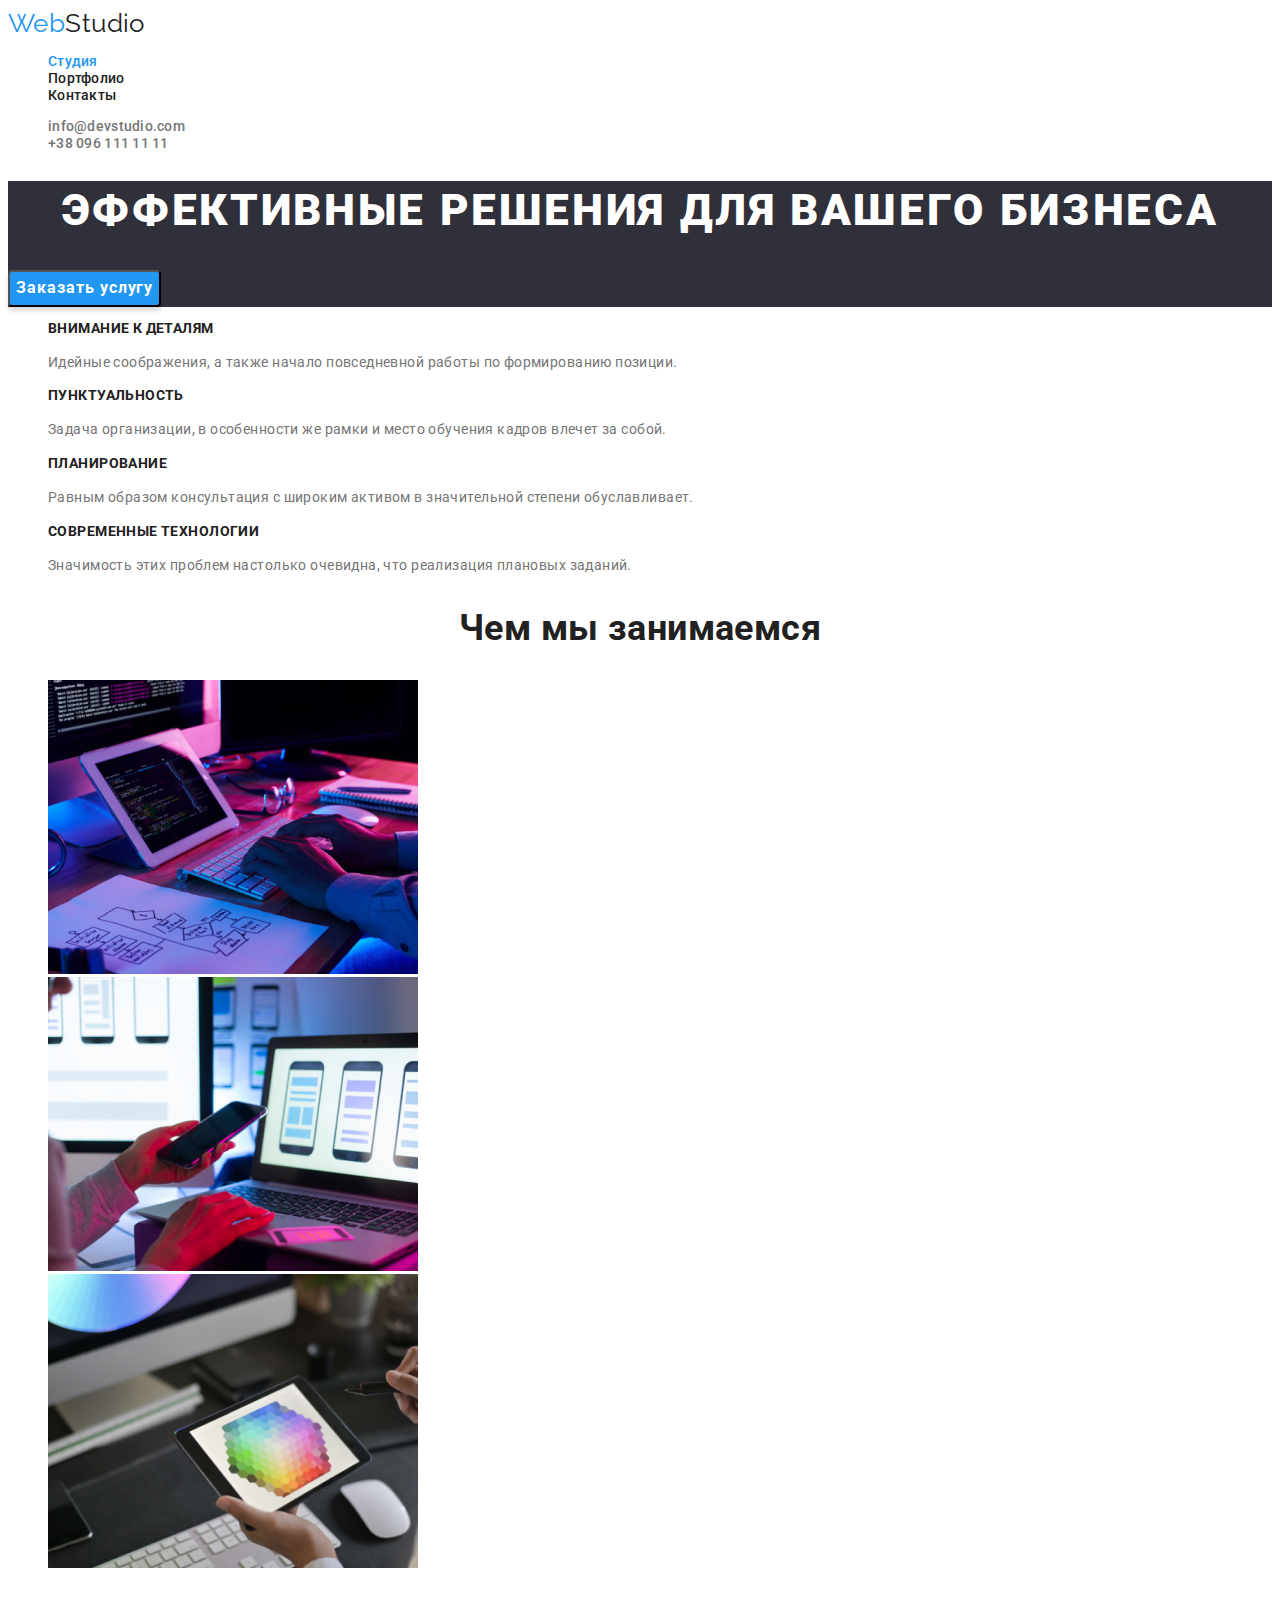
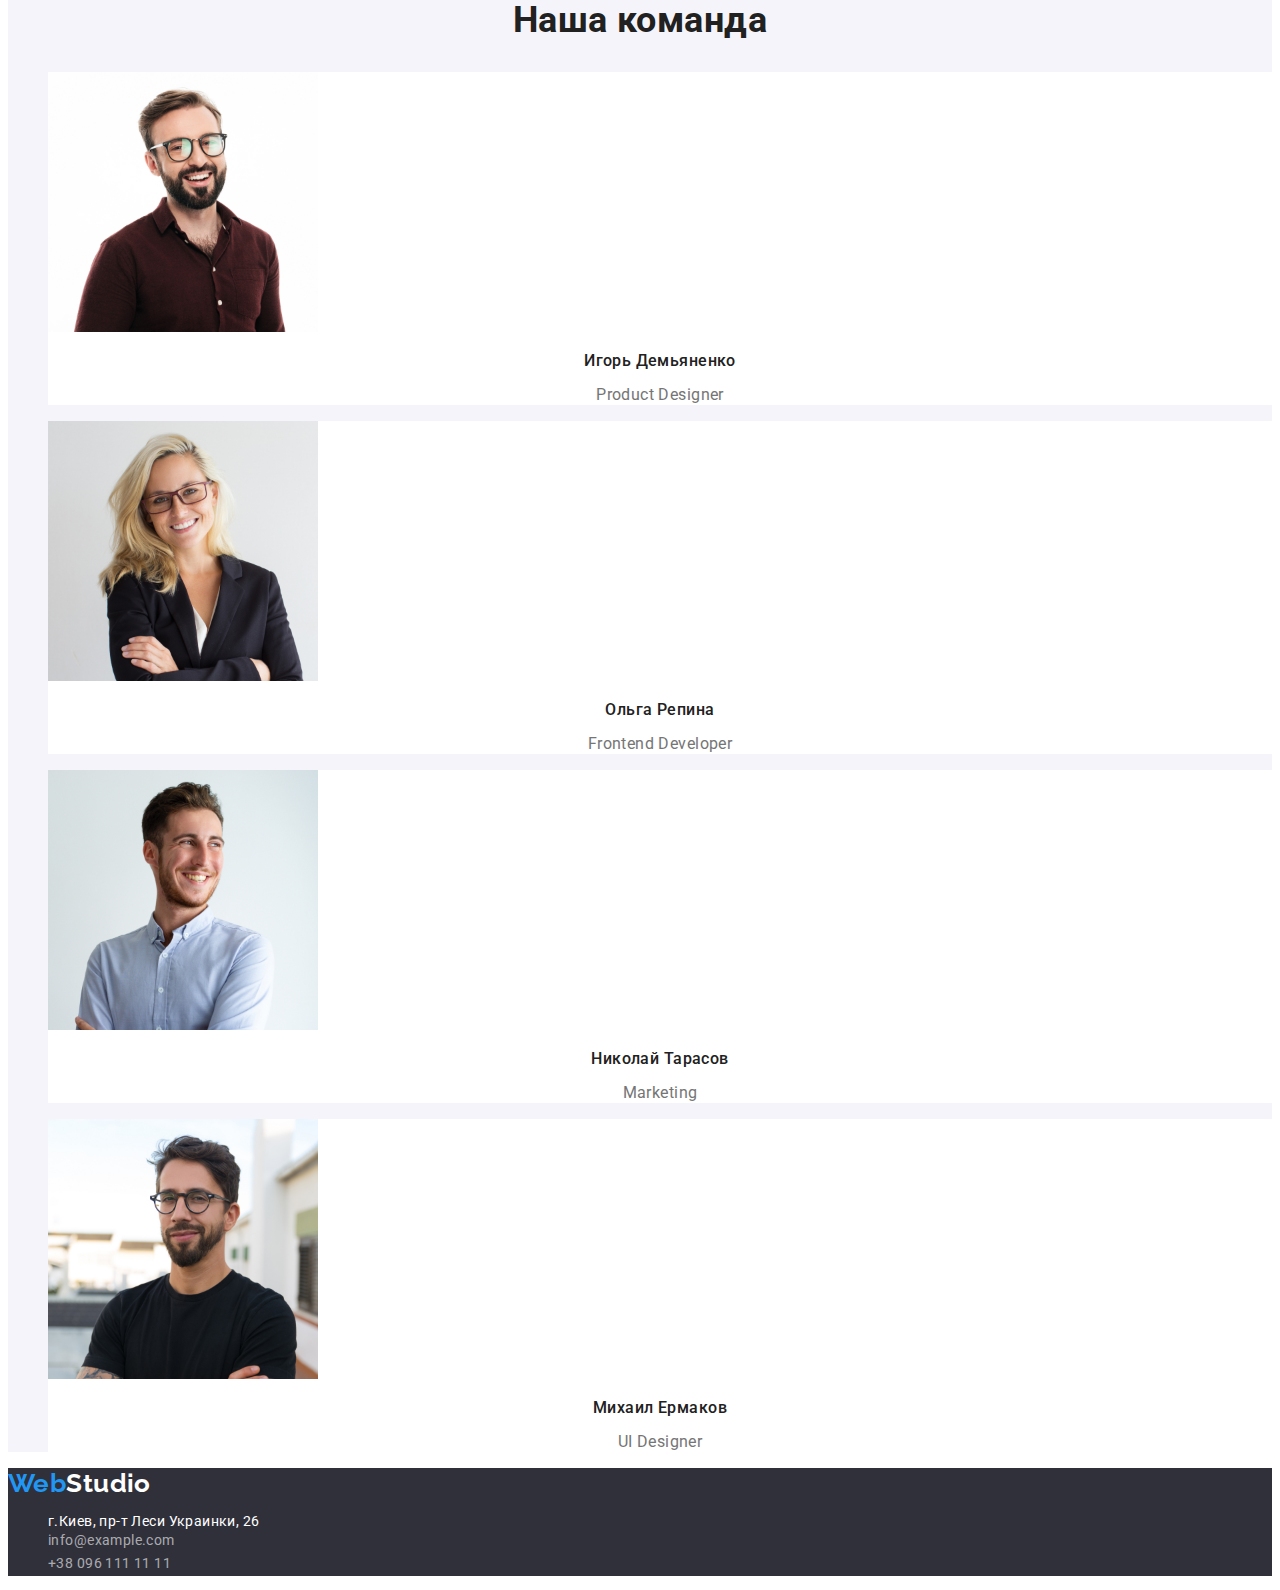
<file: index.html>
<!DOCTYPE html>
<html lang="ru">
	<head>
		<meta charset="UTF-8" />
		<meta http-equiv="X-UA-Compatible" content="IE=edge" />
		<meta name="viewport" content="width=device-width, initial-scale=1.0" />
		<title>goit-markup-hw-02</title>
		<link rel="preconnect" href="https://fonts.googleapis.com" />
		<link rel="preconnect" href="https://fonts.gstatic.com" crossorigin />
		<link
			href="https://fonts.googleapis.com/css2?family=Oleo+Script:wght@400;700&family=Raleway:wght@700&family=Roboto:wght@400;500;700;900&display=swap"
			rel="stylesheet"
		/>
		<link rel="stylesheet" href="./CSS/styles.css" />
	</head>
	<body>
		<!-- Шапка сайта -->

		<header class="header">
			<nav class="header-nav">
				<a href="./index.html" class="logo">
					<span class="accent">Web</span>Studio
				</a>
				<ul class="header-list list">
					<li class="header-item"><a href="" class="header-link link current">Студия</a></li>
					<li class="header-item"><a href="./portfolio.html" class="header-link link">Портфолио</a></li>
					<li class="header-item"><a href="" class="header-link link">Контакты</a></li>
				</ul>
			</nav>
			<ul class="header-contacts list">
				<li class="contacts-item">
					<a class="header-contacts-link link" href="mailto:info@devstudio.com">info@devstudio.com</a>
				</li>
				<li class="contacts-item">
					<a class="header-contacts-link link" href="tel:+380961111111">+38 096 111 11 11</a>
				</li>
			</ul>
		</header>

		<main>
			<!--Герой  -->
			<section class="hero">
				<h1 class="hero-title">Эффективные решения для вашего бизнеса</h1>
				<button type="button" class="hero-btn">Заказать услугу</button>
			</section>
			<!-- Наши преимущества -->
			<section class="section-benefits">
				<h2 class="benefits visually-hidden">Преимущества</h2>
				<ul class="benefits-list list">
					<li class="benefits-item">
						<h3 class="benefits-title">Внимание к деталям</h3>
						<p class="benefits-text">
							Идейные соображения, а также начало повседневной работы по формированию позиции.
						</p>
					</li>
					<li class="benefits-item">
						<h3 class="benefits-title">Пунктуальность</h3>
						<p class="benefits-text">
							Задача организации, в особенности же рамки и место обучения кадров влечет за собой.
						</p>
					</li>
					<li class="benefits-item">
						<h3 class="benefits-title">Планирование</h3>
						<p class="benefits-text">
							Равным образом консультация с широким активом в значительной степени обуславливает.
						</p>
					</li>
					<li class="benefits-item">
						<h3 class="benefits-title">Современные технологии</h3>
						<p class="benefits-text">Значимость этих проблем настолько очевидна, что реализация плановых заданий.</p>
					</li>
				</ul>
			</section>
			<!-- Примеры работ -->
			<section class="gallery">
				<h2 class="gallery-title">Чем мы занимаемся</h2>
				<ul class="gallery-list list">
					<li class="gallery-item">
						<img src="./images/box1.jpg" alt="человек набирает код" width="370" />
					</li>
					<li class="gallery-item">
						<img src="./images/box2.jpg" alt="смартфон в руке" width="370" />
					</li>
					<li class="gallery-item">
						<img src="./images/box3.jpg" alt="рисует графику в планшете" width="370" />
					</li>
				</ul>
			</section>
			<!-- Работники -->
			<section class="section-team">
				<h2 class="team-title">Наша команда</h2>
				<ul class="team-list list">
					<li class="team-item">
						<img src="./images/teamcard1.jpg" width="270" alt="Игорь Демьяненко,Product Designer" />
						<h3 class="team-member">Игорь Демьяненко</h3>
						<p lang="en" class="team-text">Product Designer</p>
					</li>
					<li class="team-item">
						<img src="./images/teamcard2.jpg" width="270" alt="Ольга Репина,Frontend Developer" />
						<h3 class="team-member">Ольга Репина</h3>
						<p lang="en" class="team-text">Frontend Developer</p>
					</li>
					<li class="team-item">
						<img src="./images/teamcard3.jpg" width="270" alt="Николай Тарасов,Marketing" />
						<h3 class="team-member">Николай Тарасов</h3>
						<p lang="en" class="team-text">Marketing</p>
					</li>
					<li class="team-item">
						<img src="./images/teamcard4.jpg" width="270" alt="Михаил Ермаков,UI Designer" />
						<h3 class="team-member">Михаил Ермаков</h3>
						<p lang="en" class="team-text">UI Designer</p>
					</li>
				</ul>
			</section>
		</main>

		<!-- Футер -->
		<footer class="footer">
			<a href="./index.html" class="logo-footer">
				<span class="accent">Web</span>Studio
			</a>
			<address class="contacts-address">
				<ul class="contacts-list list">
					<li class="contacts-item">
						<a
							href="https://goo.gl/maps/1LbGTkgGGpXqYZ2G8"
							target="_blank"
							rel="noopener noreferrer"
							class="contacts-link link"
						>
							г.Киев, пр-т Леси Украинки, 26
						</a>
					</li>
					<li class="contacts-item">
						<a class="footer-contacts-link link" href="mailto:info@example.com">info@example.com</a>
					</li>
					<li class="contacts-item">
						<a class="footer-contacts-link link" href="tel:+380961111111">+38 096 111 11 11</a>
					</li>
				</ul>
			</address>
		</footer>
	</body>
</html>
</file>
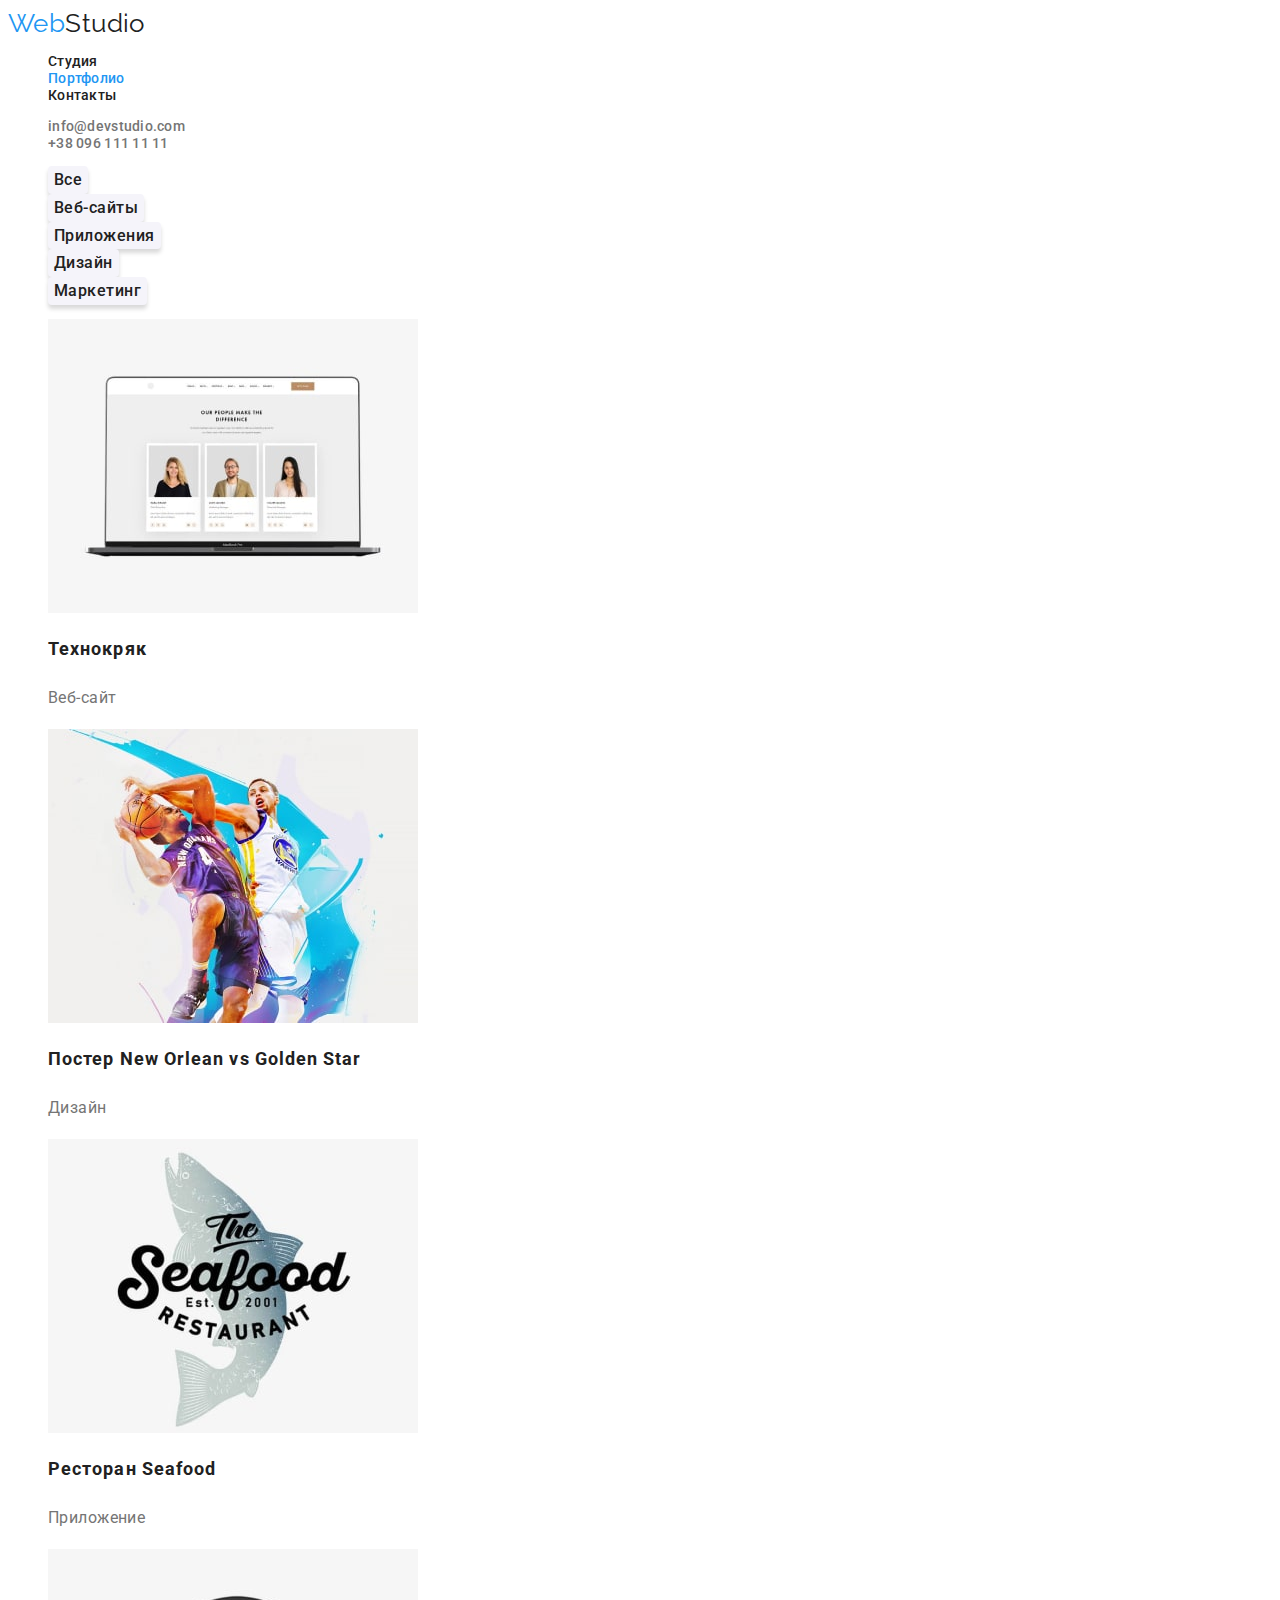
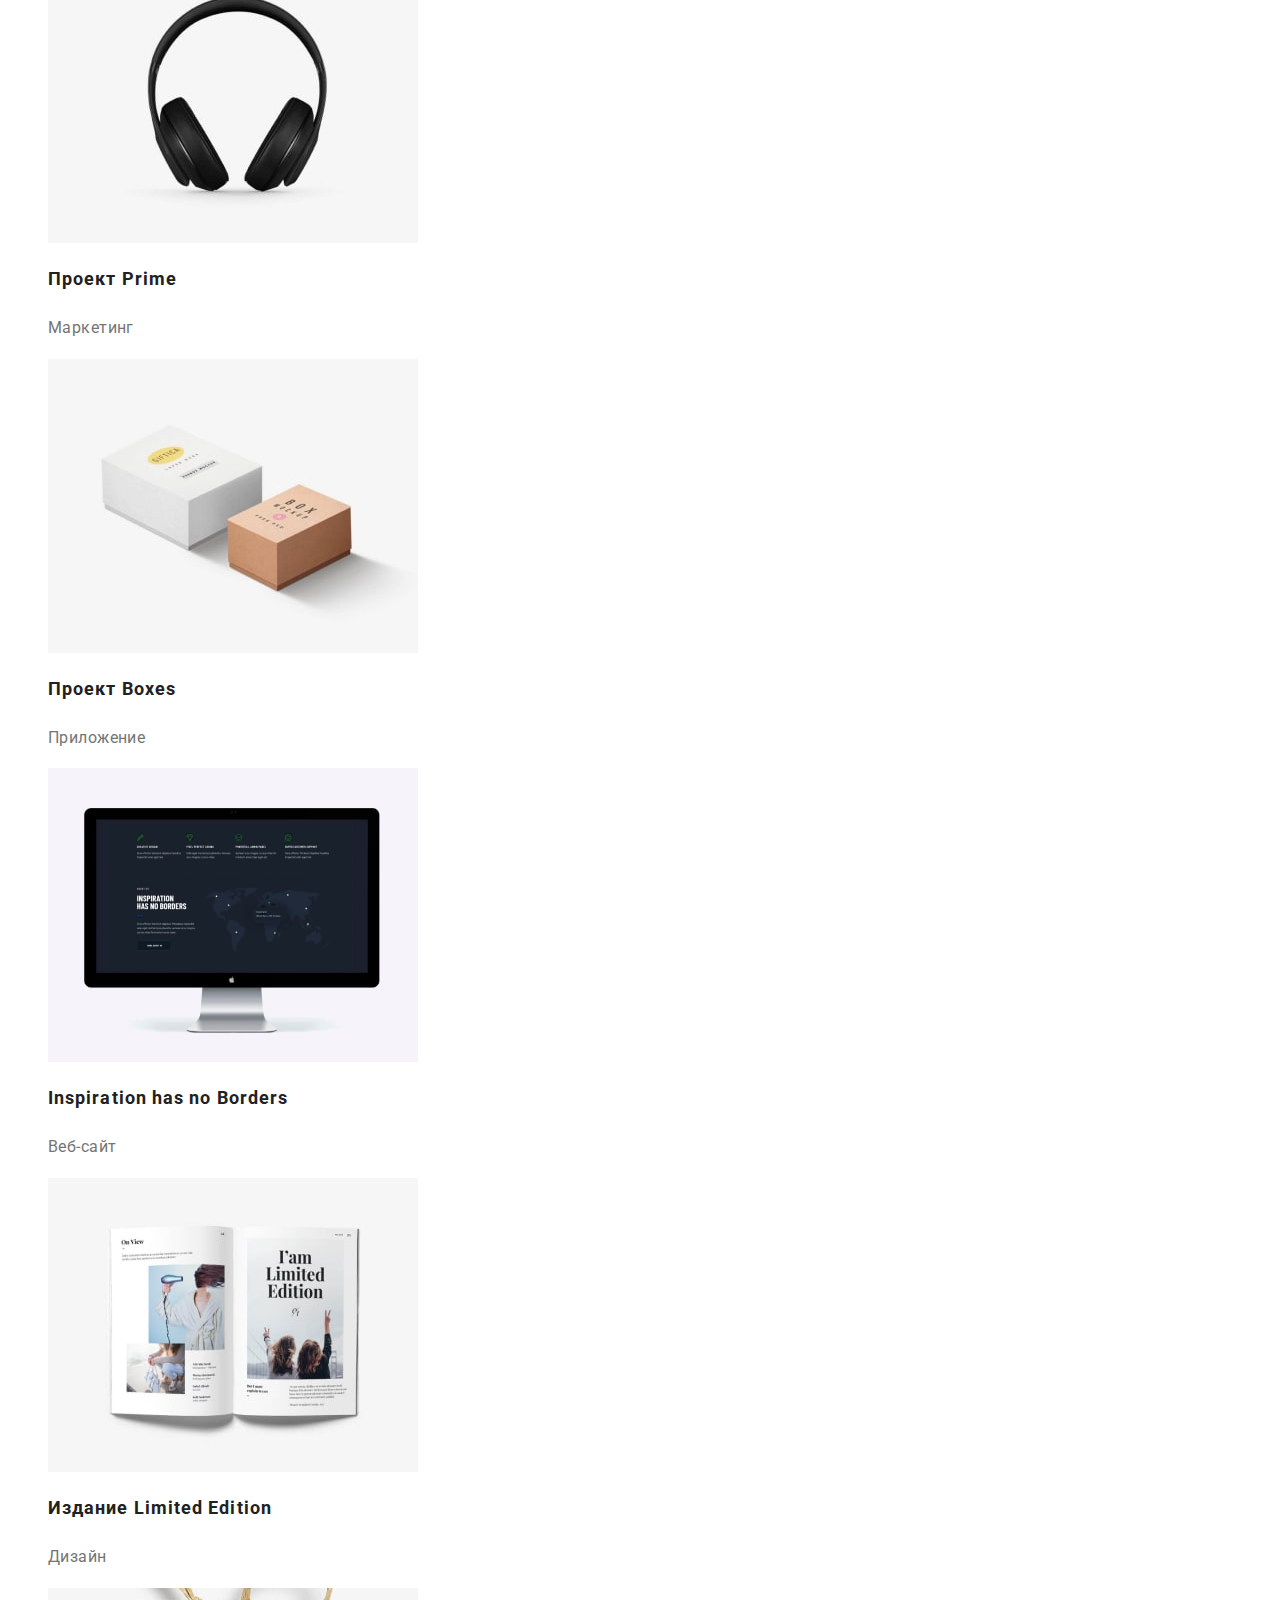
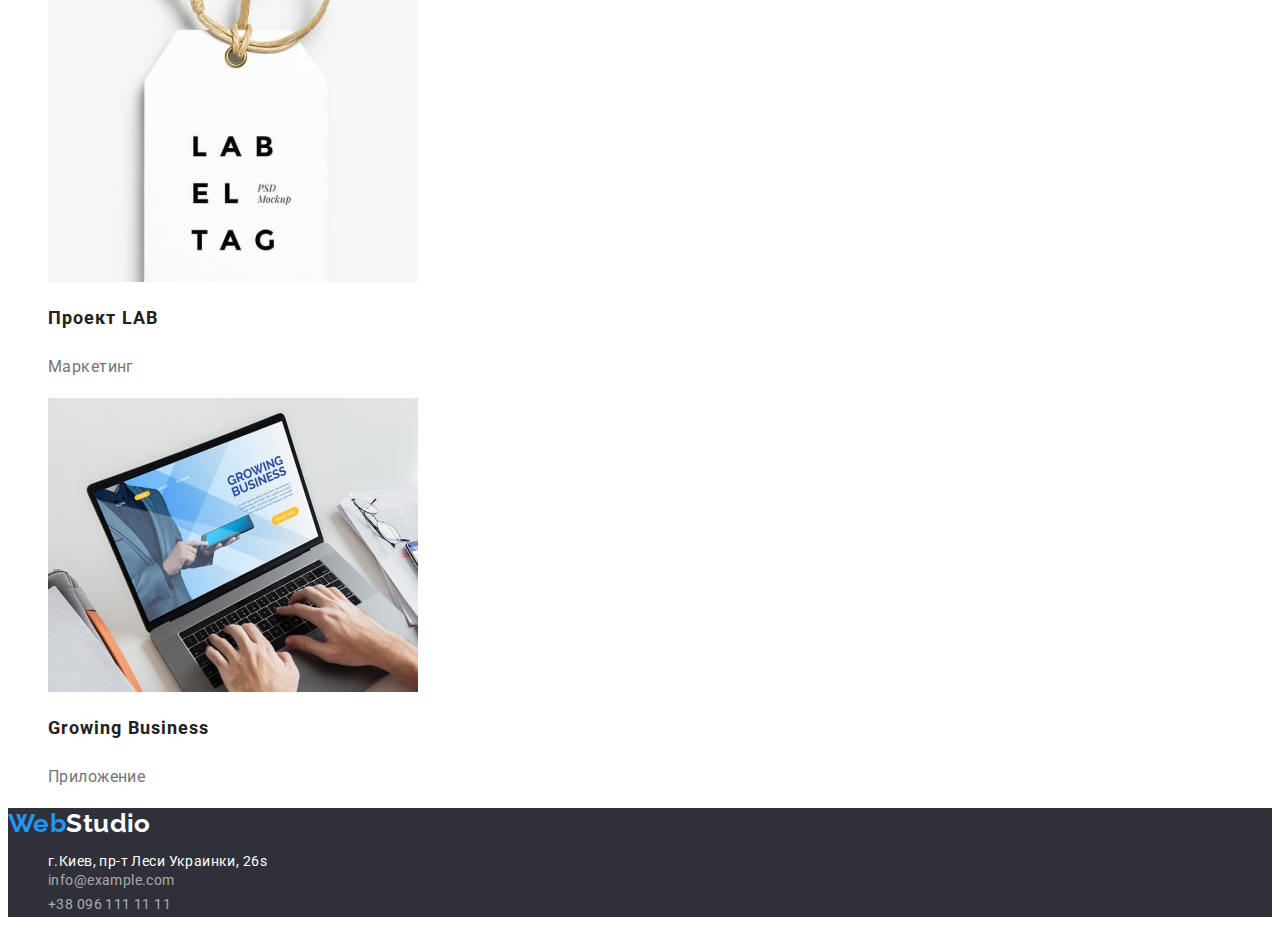
<file: portfolio.html>
<!DOCTYPE html>
<html lang="ru">
	<head>
		<meta charset="UTF-8" />
		<meta http-equiv="X-UA-Compatible" content="IE=edge" />
		<meta name="viewport" content="width=device-width, initial-scale=1.0" />
		<title>goit-markup-hw-02</title>
		<link rel="preconnect" href="https://fonts.googleapis.com" />
		<link rel="preconnect" href="https://fonts.gstatic.com" crossorigin />
		<link
			href="https://fonts.googleapis.com/css2?family=Oleo+Script:wght@400;700&family=Raleway:wght@700&family=Roboto:wght@400;500;700;900&display=swap"
			rel="stylesheet"
		/>
		<link rel="stylesheet" href="./CSS/styles.css" />
	</head>
	<body>
		<!-- Шапка сайта -->

		<header class="header">
			<nav class="header-nav">
				<a href="./index.html" class="logo">
					<span class="accent">Web</span>Studio
				</a>
				<ul class="header-list list">
					<li class="header-item"><a href="./index.html" class="header-link link">Студия</a></li>
					<li class="header-item"><a href="" class="header-link link current">Портфолио</a></li>
					<li class="header-item"><a href="" class="header-link link">Контакты</a></li>
				</ul>
			</nav>
			<ul class="header-contacts list">
				<li class="contacts-item">
					<a class="header-contacts-link link" href="mailto:info@devstudio.com">info@devstudio.com</a>
				</li>
				<li class="contacts-item">
					<a class="header-contacts-link link" href="tel:+380961111111">+38 096 111 11 11</a>
				</li>
			</ul>
		</header>

		<main>
			<!-- Filter button -->
			<section class="section-btn-projects">
				<h1 class="filters visually-hidden">Filters</h1>
				<ul class="filter-list list">
					<li class="filter-item"><button type="button" class="btn">Все</button></li>
					<li class="filter-item"><button type="button" class="btn">Веб-сайты</button></li>
					<li class="filter-item"><button type="button" class="btn">Приложения</button></li>
					<li class="filter-item"><button type="button" class="btn">Дизайн</button></li>
					<li class="filter-item"><button type="button" class="btn">Маркетинг</button></li>
				</ul>

				<!-- Projects -->
				<ul class="Projects-list list">
					<li class="Projects-item">
						<img src="./images/1.jpg" alt="сайт" width="370" height="294" />
						<h2 class="Projects-title">Технокряк</h2>
						<p class="Projects-text">Веб-сайт</p>
					</li>
					<li class="Projects-item">
						<img src="./images/2.jpg" alt="постер" width="370" height="294" />
						<h2 class="Projects-title">Постер New Orlean vs Golden Star</h2>
						<p class="Projects-text">Дизайн</p>
					</li>
					<li class="Projects-item">
						<img src="./images/3.jpg" alt="приложение" width="370" height="294" />
						<h2 class="Projects-title">Ресторан Seafood</h2>
						<p class="Projects-text">Приложение</p>
					</li>
					<li class="Projects-item">
						<img src="./images/4.jpg" alt="наушники" width="370" height="294" />
						<h2 class="Projects-title">Проект Prime</h2>
						<p class="Projects-text">Маркетинг</p>
					</li>
					<li class="Projects-item">
						<img src="./images/5.jpg" alt="коробки" width="370" height="294" />
						<h2 class="Projects-title">Проект Boxes</h2>
						<p class="Projects-text">Приложение</p>
					</li>
					<li class="Projects-item">
						<img src="./images/6.jpg" alt="сайт" width="370" height="294" />
						<h2 class="Projects-title">Inspiration has no Borders</h2>
						<p class="Projects-text">Веб-сайт</p>
					</li>
					<li class="Projects-item">
						<img src="./images/7.jpg" alt="книга" width="370" height="294" />
						<h2 class="Projects-title">Издание Limited Edition</h2>
						<p class="Projects-text">Дизайн</p>
					</li>
					<li class="Projects-item">
						<img src="./images/8.jpg" alt="бирка" width="370" height="294" />
						<h2 class="Projects-title">Проект LAB</h2>
						<p class="Projects-text">Маркетинг</p>
					</li>
					<li class="Projects-item">
						<img src="./images/9.jpg" alt="єкран приложения" width="370" height="294" />
						<h2 class="Projects-title">Growing Business</h2>
						<p class="Projects-text">Приложение</p>
					</li>
				</ul>
			</section>
		</main>

		<!-- Футер -->
		<footer class="footer">
			<a href="./index.html" class="logo-footer">
				<span class="accent">Web</span>Studio
			</a>
			<address class="contacts-address">
				<ul class="contacts-list list">
					<li class="contacts-item">
						<a
							class="contacts-link link"
							href="https://goo.gl/maps/1LbGTkgGGpXqYZ2G8"
							target="_blank"
							rel="noopener noreferrer"
						>
							г.Киев, пр-т Леси Украинки, 26s
						</a>
					</li>
					<li class="contacts-item">
						<a class="footer-contacts-link link" href="mailto:info@example.com">info@example.com</a>
					</li>
					<li class="contacts-item">
						<a class="footer-contacts-link link" href="tel:+380961111111">+38 096 111 11 11</a>
					</li>
				</ul>
			</address>
		</footer>
	</body>
</html>
</file>
<file: CSS/styles.css>
:root {
	--accent-color: #2196f3;
	--primary-tex-color: #212121;
	--secondary-tex-color: #757575;
	--first-fon-color: #ffffff;
	--second-fon-color: #f5f4fa;
	--nav-fon-color: #2f303a;
	--first-shadow-color: 0px 4px 4px rgb(0 0 0 / 15%);
	--main-font-family: "Raleway", sans-serif;
	--second-font-family: "Roboto", sans-serif;
}

body {
	font-family: "Roboto", sans-serif;
	color: var(--primary-tex-color);
	letter-spacing: 0.03em;
	background: var(--first-fon-color);
	font-size: 14px;
}

.visually-hidden {
	position: absolute;
	width: 1px;
	height: 1px;
	margin: -1px;
	border: 0;
	padding: 0;

	white-space: nowrap;
	clip-path: inset(100%);
	clip: rect(0 0 0 0);
	overflow: hidden;
}

/* HEADER-------------------------------------------------------- */

.header {
	background-color: var(--first-fon-color);
}

.logo {
	font-family: var(--main-font-family);
	font-size: 26px;
	line-height: 1.19;
	color: var(--primary-tex-color);
	text-decoration: none;
}

.accent {
	color: var(--accent-color);
}

.list {
	list-style-type: none;
}

.link {
	text-decoration: none;
}

.header-link {
	font-weight: 500;
	line-height: 1.14;
	letter-spacing: 0.02em;
	color: var(--primary-tex-color);
}

.header-link:hover,
.header-link:focus {
	color: var(--accent-color);
}

.current {
	color: var(--accent-color);
}

.header-contacts-link {
	font-weight: 500;
	line-height: 1.14;
	letter-spacing: 0.02em;
	color: var(--secondary-tex-color);
}

.header-contacts-link:hover,
.header-contacts-link:focus {
	color: var(--accent-color);
}

/* HERO-------------------------------------------------------- */
.hero {
	background-color: var(--nav-fon-color);
}
.hero-title {
	font-weight: 900;
	font-size: 44px;
	line-height: 1.36;
	text-align: center;
	letter-spacing: 0.06em;
	text-transform: uppercase;
	color: var(--first-fon-color);
}
.hero-btn {
	font-family: inherit;
	font-weight: 700;
	font-size: 16px;
	line-height: 1.88;
	align-items: center;
	text-align: center;
	letter-spacing: 0.06em;
	color: var(--first-fon-color);
	background: #2196f3;
	box-shadow: var(--first-shadow-color);
	border-radius: 4px;
	cursor: pointer;
}

.hero-btn:hover,
.hero-btn:focus {
	background-color: #188ce8;
}
/* Benefits---------------------------------------------------- */

.benefits-title {
	font-weight: 700;
	font-size: 14px;
	line-height: 1.14;
	text-transform: uppercase;
	color: var(--primary-tex-color);
}
.benefits-text {
	line-height: 1.71;
	color: var(--secondary-tex-color);
}

/* GALLERY-------------------------------------------------------- */
.gallery-title {
	font-weight: 700;
	font-size: 36px;
	line-height: 1.16;
	text-align: center;
	color: var(--primary-tex-color);
}

/* TEAM--------------------------------------------------------------*/
.section-team {
	background-color: var(--second-fon-color);
}
.team-title {
	font-weight: 700;
	font-size: 36px;
	line-height: 1.16;
	text-align: center;
	color: var(--primary-tex-color);
}
.team-item {
	background: var(--first-fon-color);
}
.team-member {
	font-weight: 500;
	font-size: 16px;
	line-height: 1.18x;
	text-align: center;
	color: var(--primary-tex-color);
}
.team-text {
	font-size: 16px;
	line-height: 1.18;
	text-align: center;
	color: var(--secondary-tex-color);
}

/* FOOTER-----------------------------------------------------------*/
.footer {
	background-color: var(--nav-fon-color);
}

.logo-footer {
	font-family: var(--main-font-family);
	font-weight: 700;
	font-size: 26px;
	line-height: 1.19;
	color: var(--first-fon-color);
	text-decoration: none;
}

.contacts-link {
	font-style: normal;
	line-height: 1.71x;
	color: var(--first-fon-color);
}
.footer-contacts-link {
	font-style: normal;
	font-weight: 400;
	line-height: 1.71;
	color: rgba(255, 255, 255, 0.6);
}
.contacts-link:hover,
.contacts-link:focus,
.footer-contacts-link:hover,
.footer-contacts-link:focus {
	color: var(--accent-color);
}
/* -------------------------------------------------------------- */

/* PORTFOLIO-------------------------------------------------------- */

/* BTN------------ */

.btn {
	background-color: var(--second-fon-color);
	font-family: inherit;
	font-weight: 500;
	font-size: 16px;
	line-height: 1.62;
	text-align: center;
	color: var(--primary-tex-color);
	border: none;
	border-radius: 4px;
	cursor: pointer;
	letter-spacing: 0.03em;
	box-shadow: var(--first-shadow-color);
}

.btn:hover,
.btn:focus {
	color: var(--first-fon-color);
	background-color: var(--accent-color);
}

/* ------------------	Projects */
.Projects-title {
	font-weight: 700;
	font-size: 18px;
	line-height: 2;
	letter-spacing: 0.06em;
	color: var(--primary-tex-color);
}

.Projects-text {
	font-size: 16px;
	line-height: 1.87;
	color: var(--secondary-tex-color);
}
</file>
